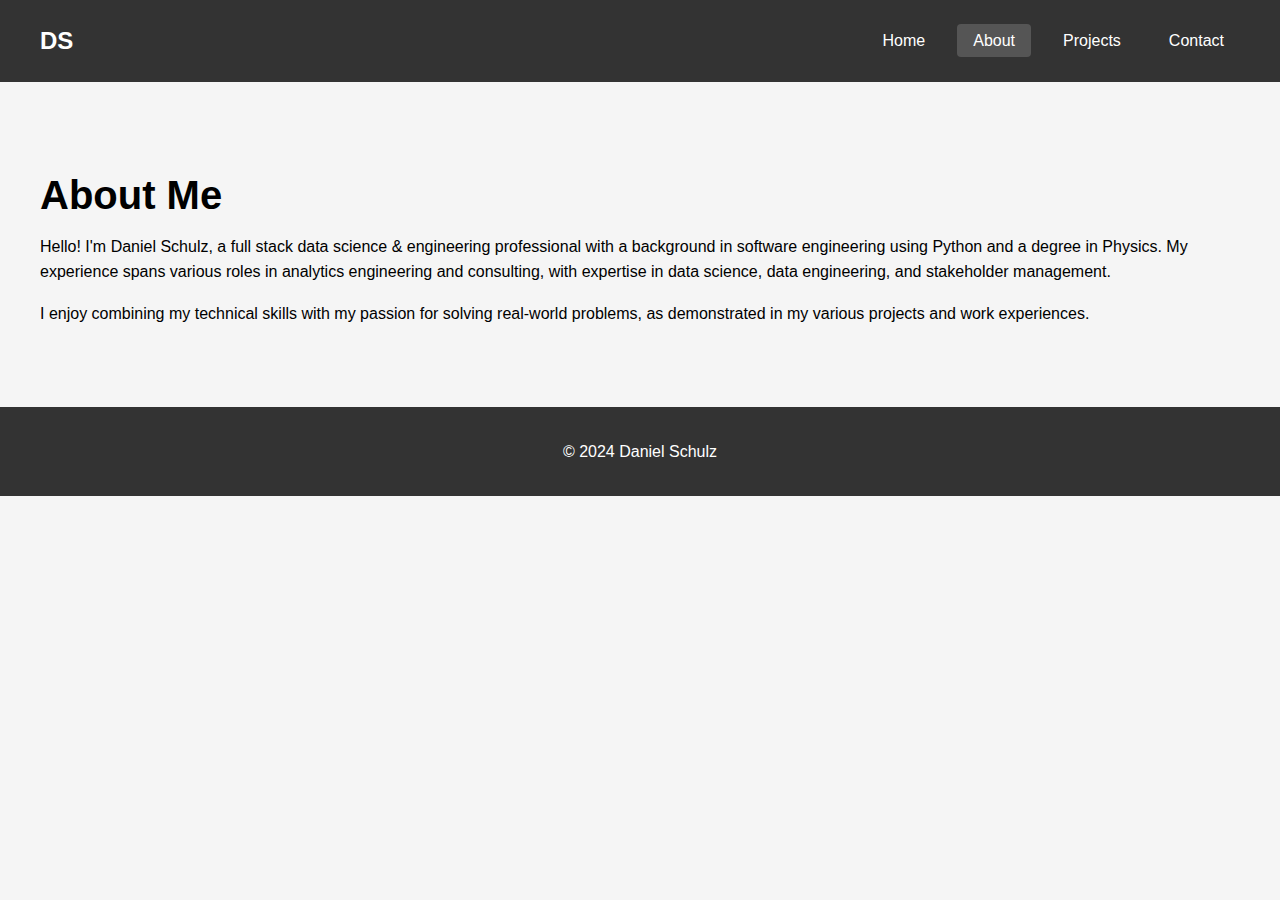
<file: about.html>
<!DOCTYPE html>
<html lang="en">
<head>
    <meta charset="UTF-8">
    <meta name="viewport" content="width=device-width, initial-scale=1.0">
    <title>About Daniel Schulz</title>
    <link rel="stylesheet" href="css/styles.css">
</head>
<body>
    <header>
        <nav>
            <div class="logo">DS</div>
            <ul>
                <li><a href="index.html">Home</a></li>
                <li><a href="about.html" class="active">About</a></li>
                <li><a href="projects.html">Projects</a></li>
                <li><a href="contact.html">Contact</a></li>
            </ul>
            <div class="menu-toggle" id="mobile-menu">
                <span></span>
                <span></span>
                <span></span>
            </div>
        </nav>
    </header>

    <section id="about">
        <div class="container">
            <h1>About Me</h1>
            <p>Hello! I'm Daniel Schulz, a full stack data science & engineering professional with a background in software engineering using Python and a degree in Physics. My experience spans various roles in analytics engineering and consulting, with expertise in data science, data engineering, and stakeholder management.</p>
            <p>I enjoy combining my technical skills with my passion for solving real-world problems, as demonstrated in my various projects and work experiences.</p>
        </div>
    </section>

    <footer>
        <p>&copy; 2024 Daniel Schulz</p>
    </footer>

    <script src="js/script.js"></script>
</body>
</html>
</file>
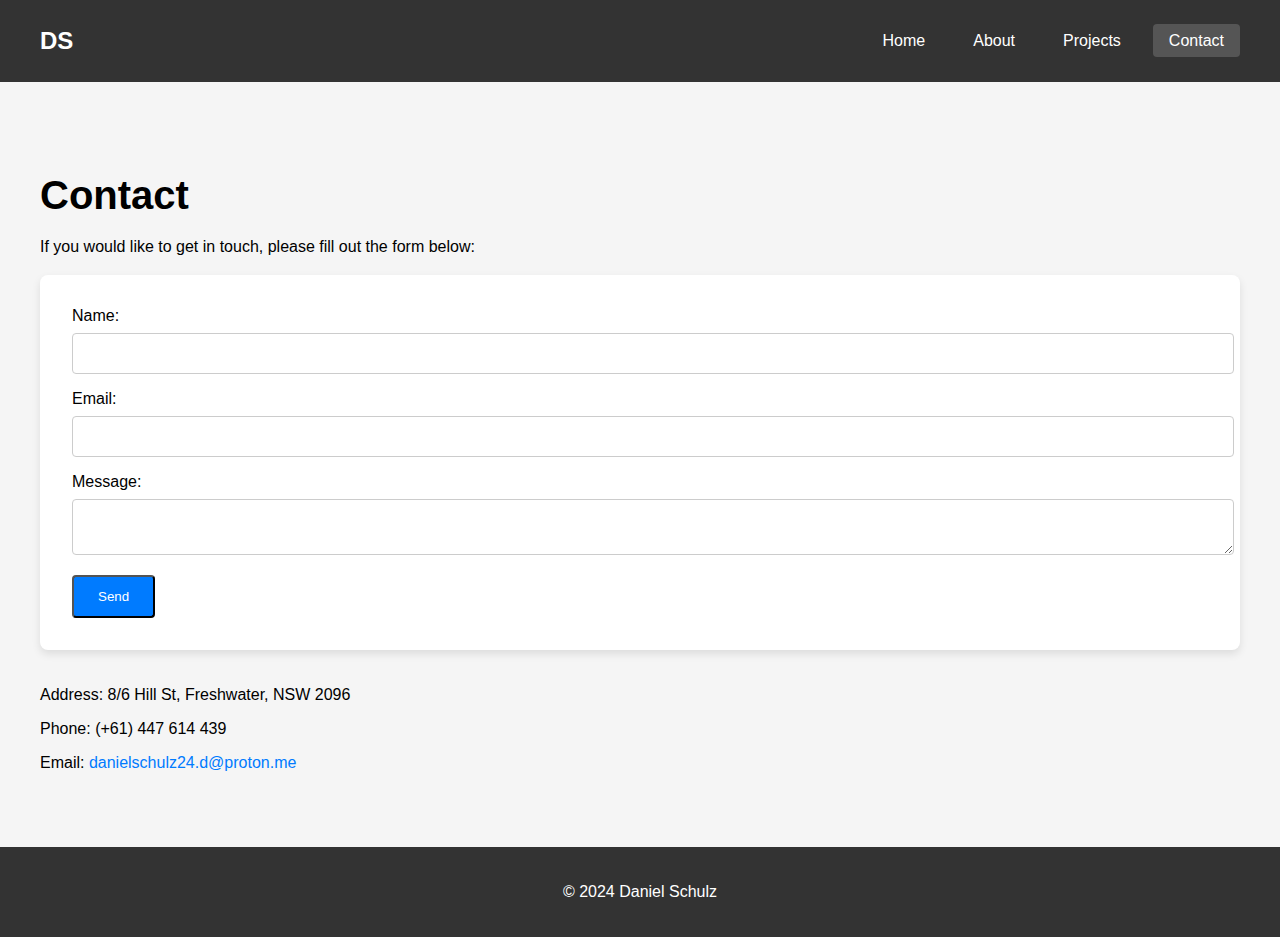
<file: contact.html>
<!DOCTYPE html>
<html lang="en">
<head>
    <meta charset="UTF-8">
    <meta name="viewport" content="width=device-width, initial-scale=1.0">
    <title>Contact Daniel Schulz</title>
    <link rel="stylesheet" href="css/styles.css">
</head>
<body>
    <header>
        <nav>
            <div class="logo">DS</div>
            <ul>
                <li><a href="index.html">Home</a></li>
                <li><a href="about.html">About</a></li>
                <li><a href="projects.html">Projects</a></li>
                <li><a href="contact.html" class="active">Contact</a></li>
            </ul>
            <div class="menu-toggle" id="mobile-menu">
                <span></span>
                <span></span>
                <span></span>
            </div>
        </nav>
    </header>

    <section id="contact">
        <div class="container">
            <h1>Contact</h1>
            <p>If you would like to get in touch, please fill out the form below:</p>
            <form action="#" method="post">
                <div class="form-group">
                    <label for="name">Name:</label>
                    <input type="text" id="name" name="name" required>
                </div>
                <div class="form-group">
                    <label for="email">Email:</label>
                    <input type="email" id="email" name="email" required>
                </div>
                <div class="form-group">
                    <label for="message">Message:</label>
                    <textarea id="message" name="message" required></textarea>
                </div>
                <button type="submit" class="btn">Send</button>
            </form>
            <div class="contact-info">
                <p>Address: 8/6 Hill St, Freshwater, NSW 2096</p>
                <p>Phone: (+61) 447 614 439</p>
                <p>Email: <a href="mailto:danielschulz24.d@proton.me">danielschulz24.d@proton.me</a></p>
            </div>
        </div>
    </section>

    <footer>
        <p>&copy; 2024 Daniel Schulz</p>
    </footer>

    <script src="js/script.js"></script>
</body>
</html>
</file>
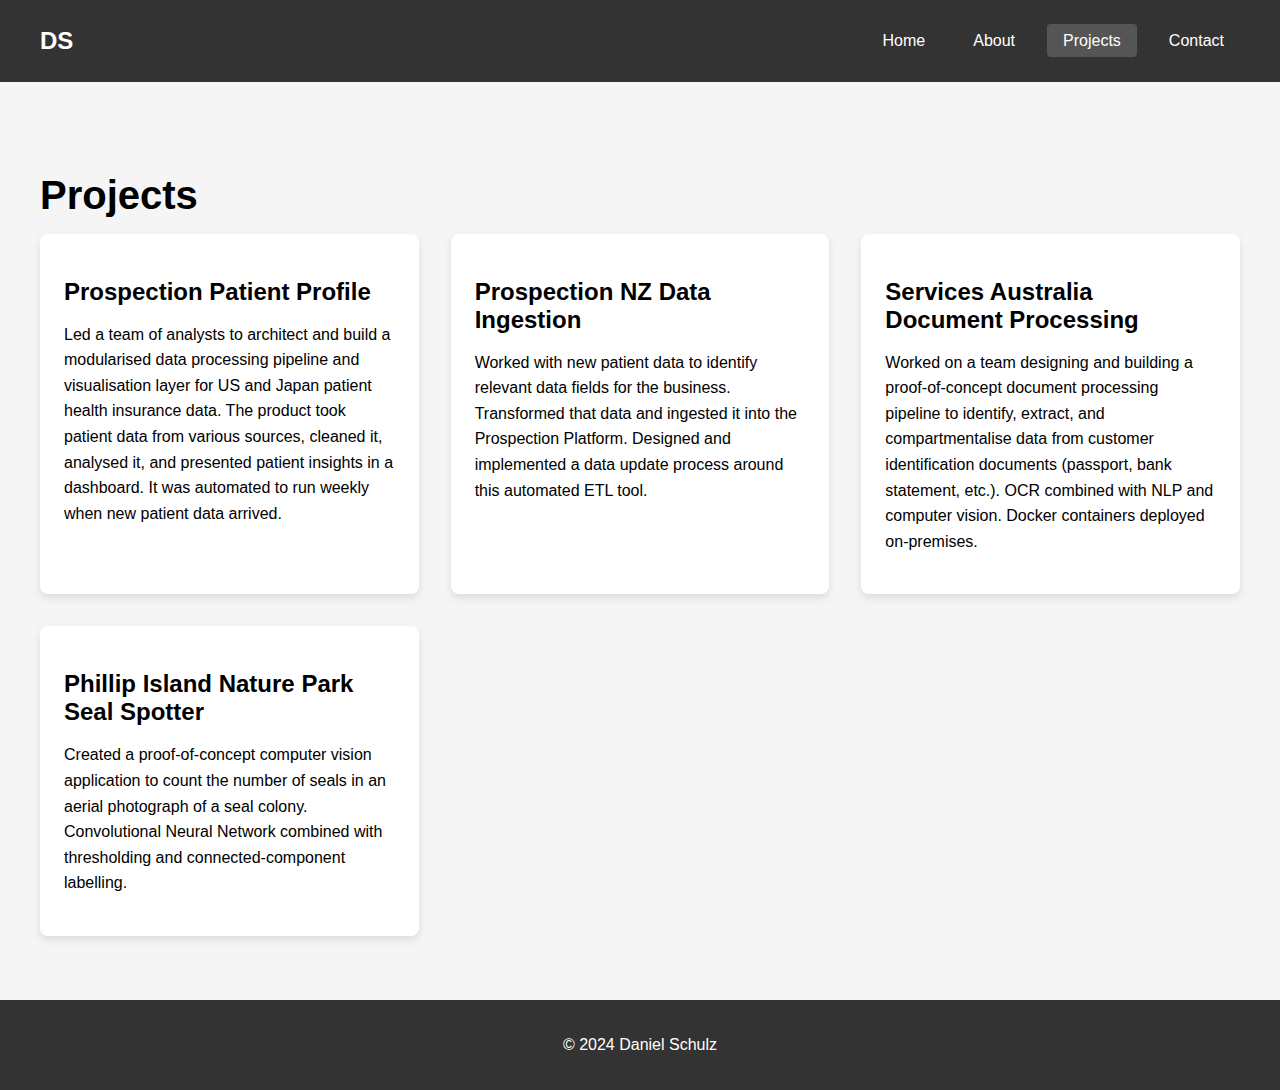
<file: projects.html>
<!DOCTYPE html>
<html lang="en">
<head>
    <meta charset="UTF-8">
    <meta name="viewport" content="width=device-width, initial-scale=1.0">
    <title>Daniel Schulz - Projects</title>
    <link rel="stylesheet" href="css/styles.css">
</head>
<body>
    <header>
        <nav>
            <div class="logo">DS</div>
            <ul>
                <li><a href="index.html">Home</a></li>
                <li><a href="about.html">About</a></li>
                <li><a href="projects.html" class="active">Projects</a></li>
                <li><a href="contact.html">Contact</a></li>
            </ul>
            <div class="menu-toggle" id="mobile-menu">
                <span></span>
                <span></span>
                <span></span>
            </div>
        </nav>
    </header>

    <section id="projects">
        <div class="container">
            <h1>Projects</h1>
            <div class="project-list">
                <div class="project">
                    <h2>Prospection Patient Profile</h2>
                    <p>Led a team of analysts to architect and build a modularised data processing pipeline and visualisation layer for US and Japan patient health insurance data. The product took patient data from various sources, cleaned it, analysed it, and presented patient insights in a dashboard. It was automated to run weekly when new patient data arrived.</p>
                </div>
                <div class="project">
                    <h2>Prospection NZ Data Ingestion</h2>
                    <p>Worked with new patient data to identify relevant data fields for the business. Transformed that data and ingested it into the Prospection Platform. Designed and implemented a data update process around this automated ETL tool.</p>
                </div>
                <div class="project">
                    <h2>Services Australia Document Processing</h2>
                    <p>Worked on a team designing and building a proof-of-concept document processing pipeline to identify, extract, and compartmentalise data from customer identification documents (passport, bank statement, etc.). OCR combined with NLP and computer vision. Docker containers deployed on-premises.</p>
                </div>
                <div class="project">
                    <h2>Phillip Island Nature Park Seal Spotter</h2>
                    <p>Created a proof-of-concept computer vision application to count the number of seals in an aerial photograph of a seal colony. Convolutional Neural Network combined with thresholding and connected-component labelling.</p>
                </div>
            </div>
        </div>
    </section>

    <footer>
        <p>&copy; 2024 Daniel Schulz</p>
    </footer>

    <script src="js/script.js"></script>
</body>
</html>
</file>
<file: css/styles.css>
/* General Styles */
body {
  font-family: 'Roboto', sans-serif;
  margin: 0;
  padding: 0;
  box-sizing: border-box;
  background: #f5f5f5;
}

header {
  background: #333;
  color: #fff;
  padding: 1rem 0;
}

nav {
  display: flex;
  justify-content: space-between;
  align-items: center;
  max-width: 1200px;
  margin: 0 auto;
  padding: 0 1rem;
}

.logo {
  font-size: 1.5rem;
  font-weight: 700;
}

nav ul {
  list-style: none;
  display: flex;
  gap: 1rem;
}

nav ul li {
  display: inline;
}

nav ul li a {
  color: #fff;
  text-decoration: none;
  padding: 0.5rem 1rem;
  transition: background 0.3s;
}

nav ul li a:hover,
nav ul li a.active {
  background: #555;
  border-radius: 4px;
}

.menu-toggle {
  display: none;
  flex-direction: column;
  cursor: pointer;
}

.menu-toggle span {
  background: #fff;
  height: 2px;
  width: 25px;
  margin-bottom: 4px;
  border-radius: 2px;
}

/* Hero Section */
#home {
  background: url('../images/hero-bg.jpg') no-repeat center center/cover;
  height: 100vh;
  color: #fff;
  display: flex;
  justify-content: center;
  align-items: center;
  text-align: center;
}

.hero-content {
  max-width: 600px;
}

.hero-content h1 {
  font-size: 3rem;
  margin-bottom: 1rem;
}

.hero-content p {
  font-size: 1.2rem;
  margin-bottom: 2rem;
}

.btn {
  background: #007BFF;
  color: #fff;
  padding: 0.75rem 1.5rem;
  text-decoration: none;
  border-radius: 4px;
  transition: background 0.3s;
}

.btn:hover {
  background: #0056b3;
}

/* Section Styles */
section {
  padding: 4rem 1rem;
}

.container {
  max-width: 1200px;
  margin: 0 auto;
}

h1 {
  font-size: 2.5rem;
  margin-bottom: 1rem;
}

p {
  font-size: 1rem;
  line-height: 1.6;
  margin-bottom: 1rem;
}

/* Projects Section */
.project-list {
  display: grid;
  grid-template-columns: repeat(auto-fit, minmax(300px, 1fr));
  gap: 2rem;
}

.project {
  background: #fff;
  padding: 1.5rem;
  border-radius: 8px;
  box-shadow: 0 4px 8px rgba(0, 0, 0, 0.1);
}

.project h2 {
  font-size: 1.5rem;
  margin-bottom: 0.5rem;
}

/* Contact Section */
form {
  background: #fff;
  padding: 2rem;
  border-radius: 8px;
  box-shadow: 0 4px 8px rgba(0, 0, 0, 0.1);
  margin-bottom: 2rem;
}

.form-group {
  margin-bottom: 1rem;
}

.form-group label {
  display: block;
  margin-bottom: 0.5rem;
}

.form-group input,
.form-group textarea {
  width: 100%;
  padding: 0.75rem;
  border: 1px solid #ccc;
  border-radius: 4px;
}

textarea {
  resize: vertical;
}

.contact-info p {
  margin: 0.5rem 0;
}

.contact-info a {
  color: #007BFF;
  text-decoration: none;
  transition: color 0.3s;
}

.contact-info a:hover {
  color: #0056b3;
}

/* Footer Styles */
footer {
  background: #333;
  color: #fff;
  text-align: center;
  padding: 1rem 0;
}

/* Responsive Styles */
@media (max-width: 768px) {
  .menu-toggle {
      display: flex;
  }

  nav ul {
      display: none;
      flex-direction: column;
      gap: 0;
  }

  nav ul.showing {
      display: flex;
  }

  nav ul li {
      text-align: center;
      margin: 0.5rem 0;
  }

  #home {
      height: auto;
      padding: 4rem 1rem;
  }
}
</file>
